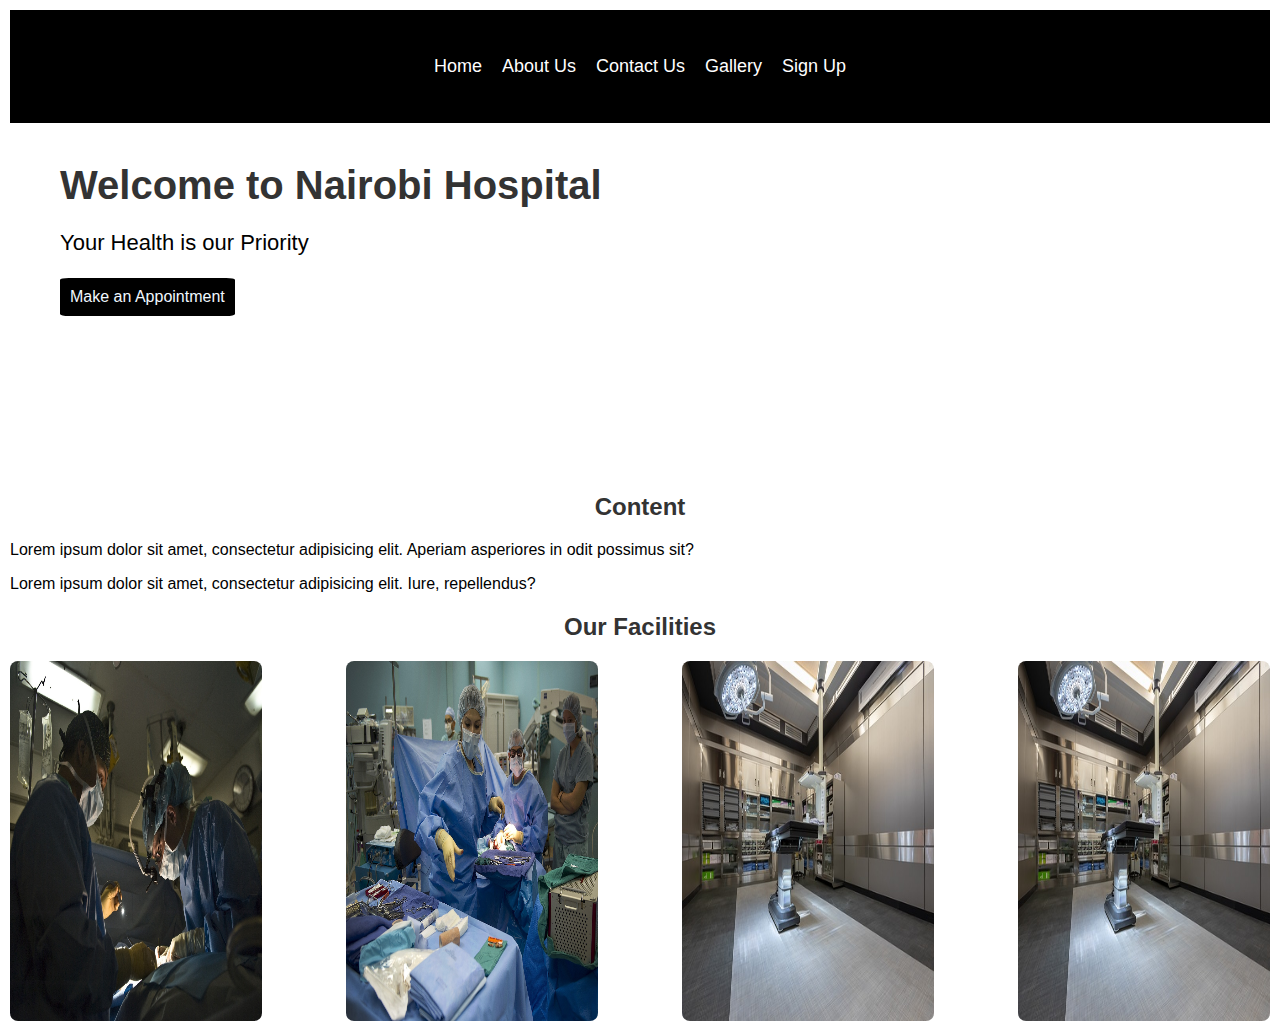
<file: index.html>
<!DOCTYPE html>
<html lang="en">
<head>
    <meta charset="UTF-8">
    <title>Home</title>
    <link rel="icon" type="image/x-icon" href="resources/images/hospital-building.png">
    <link rel="stylesheet" href="css/style.css">
</head>
<body>
<header>
    <nav>
        <ul>
            <li><a href="#">Home</a></li>
            <li><a href="#">About Us</a></li>
            <li><a href="#">Contact Us</a></li>
            <li><a href="#">Gallery</a></li>
            <li><a href="#">Sign Up</a></li>
        </ul>
    </nav>
</header>
<div class="hero-image">
    <div class="hero-text">
        <h1>Welcome to Nairobi Hospital</h1>
        <p>Your Health is our Priority</p>
        <button id="cta-button">Make an Appointment</button>
    </div>
</div>
<main>
    <div class="content">
        <h2>Content</h2>
        <p>Lorem ipsum dolor sit amet, consectetur adipisicing elit. Aperiam asperiores in odit possimus sit?</p>
        <p>Lorem ipsum dolor sit amet, consectetur adipisicing elit. Iure, repellendus?</p>
        
    </div>
    <div class="facilities">
        <h2>Our Facilities</h2>
        <div class="gallery">
            <img src="resources/images/doctor-79579_1920.jpg" alt="">
            <img src="resources/images/medicine-91754_1920.jpg" alt="">
            <img src="resources/images/operating-room-5979687_640.jpg" alt="">
            <img src="resources/images/operating-room-5979687_640.jpg" alt="">
        </div>
    </div>
</main>
</body>
</html>
</file>
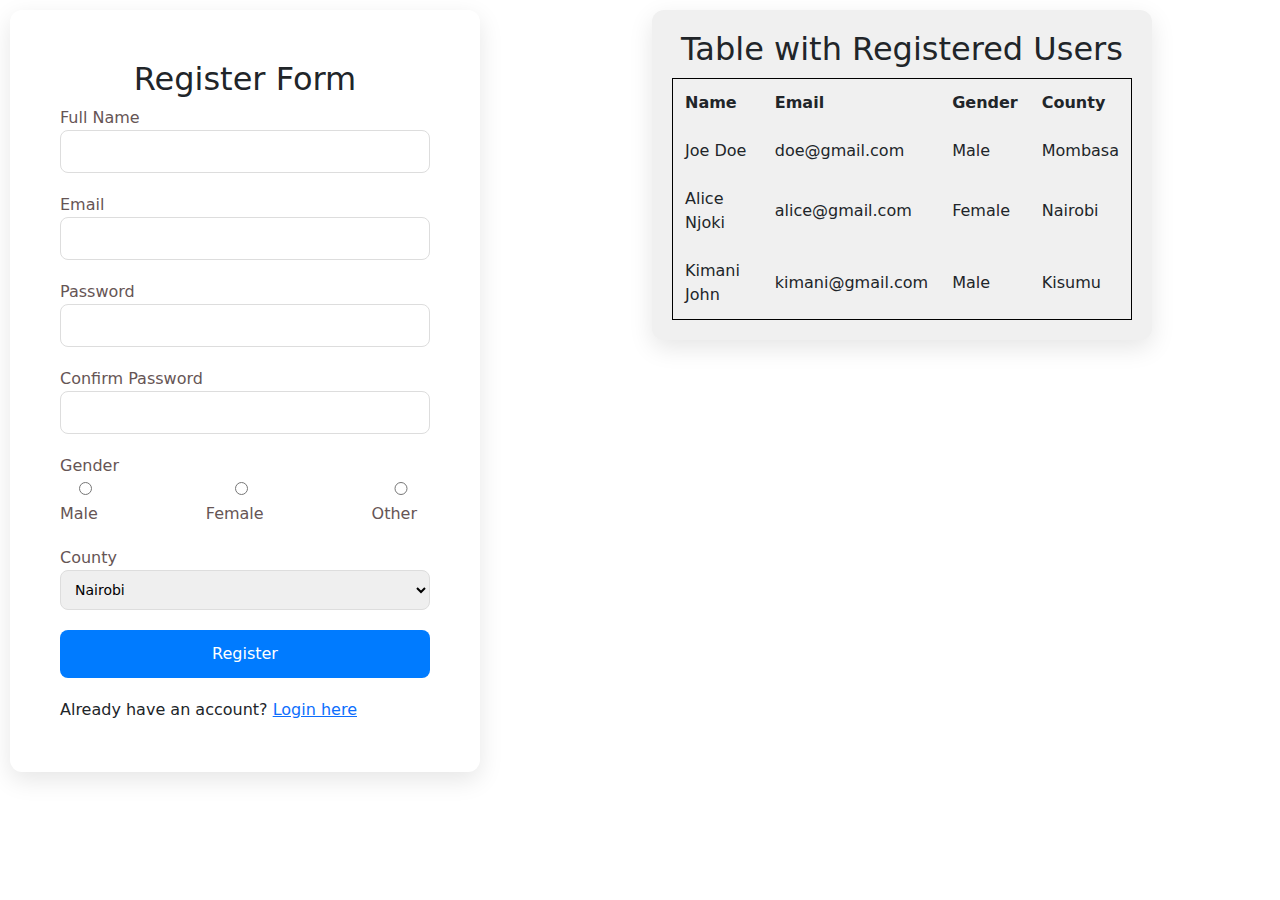
<file: admin.html>
<!DOCTYPE html>
<html lang="en">
<head>
    <meta charset="UTF-8">
    <title>Admin</title>
    <link rel="stylesheet" href="css/style.css">
    <link rel="stylesheet" href="css/bootstrap/css/bootstrap.min.css">
</head>
<body>

<div class="row ">
    <div class="col-md-6 ">
        <div class="form-container">
      <h2>Register Form</h2>
      <form action="">
        <div class="form-group">
          <label for="name"><i class="fa-regular fa-user"></i>Full Name</label>
          <input type="text" id="name" name="name" required>
        </div>
        <div class="form-group">
          <label for="email"><i class="fa-regular fa-envelope"></i>Email</label>
          <input type="email" id="email" name="email" required>
        </div>
        <div class="form-group">
          <label for="password"><i class="fa-solid fa-lock"></i>Password</label>
          <input type="password" id="password" name="password" required>
        </div>
        <div class="form-group">
          <label for="confirm-password"><i class="fa-solid fa-lock"></i>Confirm Password</label>
          <input type="password" id="confirm-password" name="confirm-password" required>
        </div>
        <div class="form-group">
          <label>Gender</label>
          <div class="radio-group">
            <label><input type="radio" name="gender" value="male" required ><i class="fa-solid fa-person"></i>Male</label>
            <label><input type="radio" name="gender" value="female" required><i class="fa-solid fa-person-dress"></i>Female</label>
            <label><input type="radio" name="gender" value="other" required>Other</label>
          </div>
        </div>
        <div class="form-group">
          <label for="county">County</label>
          <select name="county" id="county">
            <option value="Nairobi">Nairobi</option>
            <option value="Mombasa">Mombasa</option>
            <option value="Kisumu">Kisumu</option>
            <option value="Eldoret">Eldoret</option>
            <option value="Nakuru">Nakuru</option>
          </select>
        </div>
        <div class="form-group">
          <button type="submit"><i class="fa-solid fa-user-plus"></i>Register</button>
        </div>
      </form>
      <div class="note">
        Already have an account? <a href="">Login here</a>
      </div>
    </div>
    </div>
    <div class="col-md-6">
         <div class="table-container">
      <h2>Table with Registered Users</h2>
      <table>
        <thead>
        <tr>
          <th>Name</th>
          <th>Email</th>
          <th>Gender</th>
          <th>County</th>
        </tr>
        </thead>
        <tbody>
        <tr>
          <td>Joe Doe</td>
          <td>doe@gmail.com</td>
          <td>Male</td>
          <td>Mombasa</td>
        </tr>
         <tr>
          <td>Alice Njoki</td>
          <td>alice@gmail.com</td>
          <td>Female</td>
          <td>Nairobi</td>
        </tr>
        <tr>
          <td>Kimani John</td>
          <td>kimani@gmail.com</td>
          <td>Male</td>
          <td>Kisumu</td>
        </tr>
        </tbody>
      </table>
    </div>
    </div>
</div>








<script src="css/bootstrap/js/bootstrap.min.js"></script>
</body>
</html>
</file>
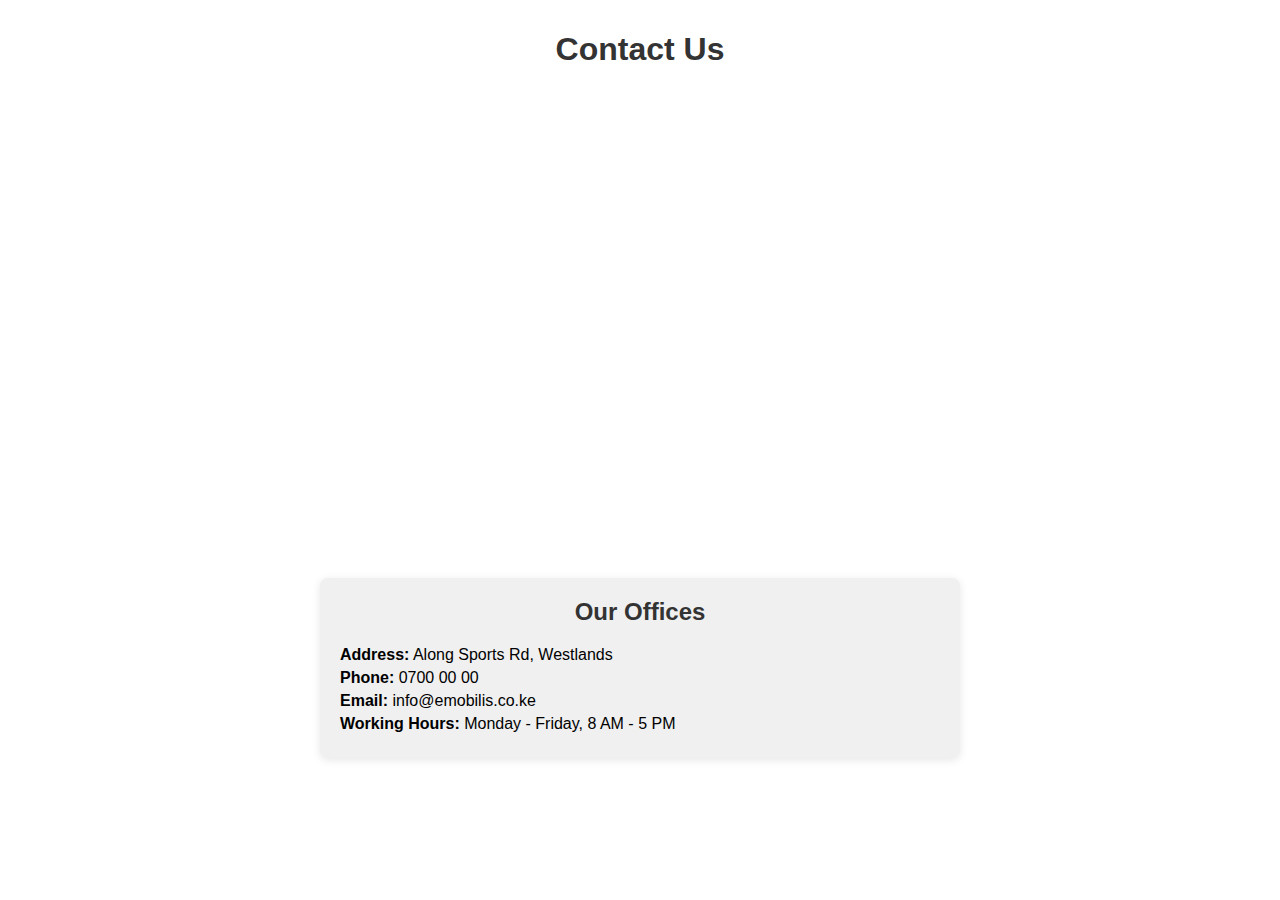
<file: contact.html>
<!DOCTYPE html>
<html lang="en">
<head>
    <meta charset="UTF-8">
    <title>Contact</title>
    <link rel="stylesheet" href="css/style.css">
</head>
<body>
<h1>Contact Us</h1>
<div class="contact-container">
    <iframe src="https://www.google.com/maps/embed?pb=!1m18!1m12!1m3!1d3988.8462264396117!2d36.7981497749528!3d-1.2648062356029806!2m3!1f0!2f0!3f0!3m2!1i1024!2i768!4f13.1!3m3!1m2!1s0x182f1741d28f6777%3A0xc89ebb559b0da912!2seMobilis%20Technology%20Training%20Institute!5e0!3m2!1sen!2ssg!4v1729070780314!5m2!1sen!2ssg" width="600" height="450" style="border:0;" allowfullscreen="" loading="lazy" referrerpolicy="no-referrer-when-downgrade"></iframe>

    <div class="contact-details">
        <h2>Our Offices</h2>
        <p><strong>Address:</strong> Along Sports Rd, Westlands</p>
        <p><strong>Phone:</strong> 0700 00 00</p>
        <p><strong>Email:</strong> info@emobilis.co.ke</p>
        <p><strong>Working Hours:</strong> Monday - Friday, 8 AM - 5 PM</p>
    </div>
</div>
</body>
</html>
</file>
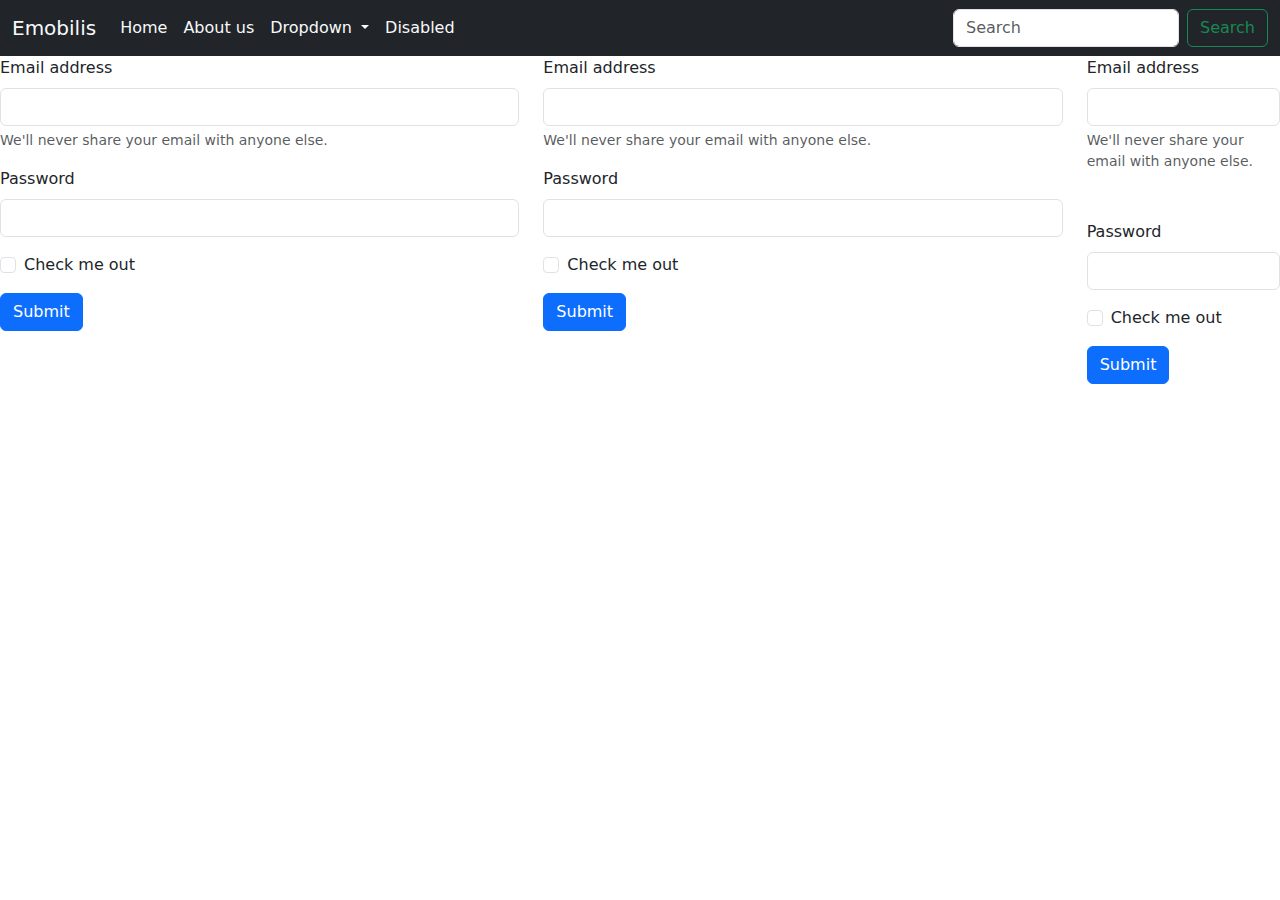
<file: login.html>
<!DOCTYPE html>
<html lang="en">
<head>
    <meta charset="UTF-8">
    <title>Login</title>
  <link rel="stylesheet" href="css/bootstrap/css/bootstrap.min.css">
</head>
<body>
<nav class="navbar navbar-expand-lg bg-dark ">
  <div class="container-fluid text-secondary">
    <a class="navbar-brand text-light" href="#">Emobilis</a>
    <button class="navbar-toggler" type="button" data-bs-toggle="collapse" data-bs-target="#navbarSupportedContent" aria-controls="navbarSupportedContent" aria-expanded="false" aria-label="Toggle navigation">
      <span class="navbar-toggler-icon"></span>
    </button>
    <div class="collapse navbar-collapse" id="navbarSupportedContent ">
      <ul class="navbar-nav me-auto mb-2 mb-lg-0">
        <li class="nav-item">
          <a class="nav-link active text-light" aria-current="page" href="home.html">Home</a>
        </li>
        <li class="nav-item">
          <a class="nav-link text-light" href="about us.html">About us</a>
        </li>
        <li class="nav-item dropdown">
          <a class="nav-link dropdown-toggle text-light" href="#" role="button" data-bs-toggle="dropdown" aria-expanded="false">
            Dropdown
          </a>
          <ul class="dropdown-menu text-light">
            <li><a class="dropdown-item" href="#">Action</a></li>
            <li><a class="dropdown-item" href="#">Another action</a></li>
            <li><hr class="dropdown-divider"></li>
            <li><a class="dropdown-item" href="#">Something else here</a></li>
          </ul>
        </li>
        <li class="nav-item ">
          <a class="nav-link disabled text-light" aria-disabled="true">Disabled</a>
        </li>
      </ul>
      <form class="d-flex" role="search">
        <input class="form-control me-2" type="search" placeholder="Search" aria-label="Search">
        <button class="btn btn-outline-success" type="submit">Search</button>
      </form>
    </div>
  </div>
</nav>
<div class="row">
  <div class="col-md-5 col-sm-4 col-3">
    <form>
  <div class="mb-3">
    <label for="exampleInputEmail1" class="form-label">Email address</label>
    <input type="email" class="form-control" id="exampleInputEmail1" aria-describedby="emailHelp">
    <div id="emailHelp" class="form-text">We'll never share your email with anyone else.</div>
  </div>
  <div class="mb-3">
    <label for="exampleInputPassword1" class="form-label">Password</label>
    <input type="password" class="form-control" id="exampleInputPassword1">
  </div>
  <div class="mb-3 form-check">
    <input type="checkbox" class="form-check-input" id="exampleCheck1">
    <label class="form-check-label" for="exampleCheck1">Check me out</label>
  </div>
  <button type="submit" class="btn btn-primary">Submit</button>
</form>
  </div>
  <div class="col-md-5 col-sm-4 col-3">
    <form>
  <div class="mb-3">
    <label for="exampleInputEmail1" class="form-label">Email address</label>
    <input type="email" class="form-control" id="exampleInputEmail1" aria-describedby="emailHelp">
    <div id="emailHelp" class="form-text">We'll never share your email with anyone else.</div>
  </div>
  <div class="mb-3">
    <label for="exampleInputPassword1" class="form-label">Password</label>
    <input type="password" class="form-control" id="exampleInputPassword1">
  </div>
  <div class="mb-3 form-check">
    <input type="checkbox" class="form-check-input" id="exampleCheck1">
    <label class="form-check-label" for="exampleCheck1">Check me out</label>
  </div>
  <button type="submit" class="btn btn-primary">Submit</button>
</form>
  </div>
  <div class="col-md-2 col-sm-4 col-6">
    <form>
  <div class="mb-5 ">
    <label for="exampleInputEmail1" class="form-label">Email address</label>
    <input type="email" class="form-control" id="exampleInputEmail1" aria-describedby="emailHelp">
    <div id="emailHelp" class="form-text">We'll never share your email with anyone else.</div>
  </div>
  <div class="mb-3">
    <label for="exampleInputPassword1" class="form-label">Password</label>
    <input type="password" class="form-control" id="exampleInputPassword1">
  </div>
  <div class="mb-3 form-check">
    <input type="checkbox" class="form-check-input" id="exampleCheck1">
    <label class="form-check-label" for="exampleCheck1">Check me out</label>
  </div>
  <button type="submit" class="btn btn-primary">Submit</button>
</form>
  </div>
</div>




<script src="css/bootstrap/js/bootstrap.min.js"></script>
</body>
</html>
</file>
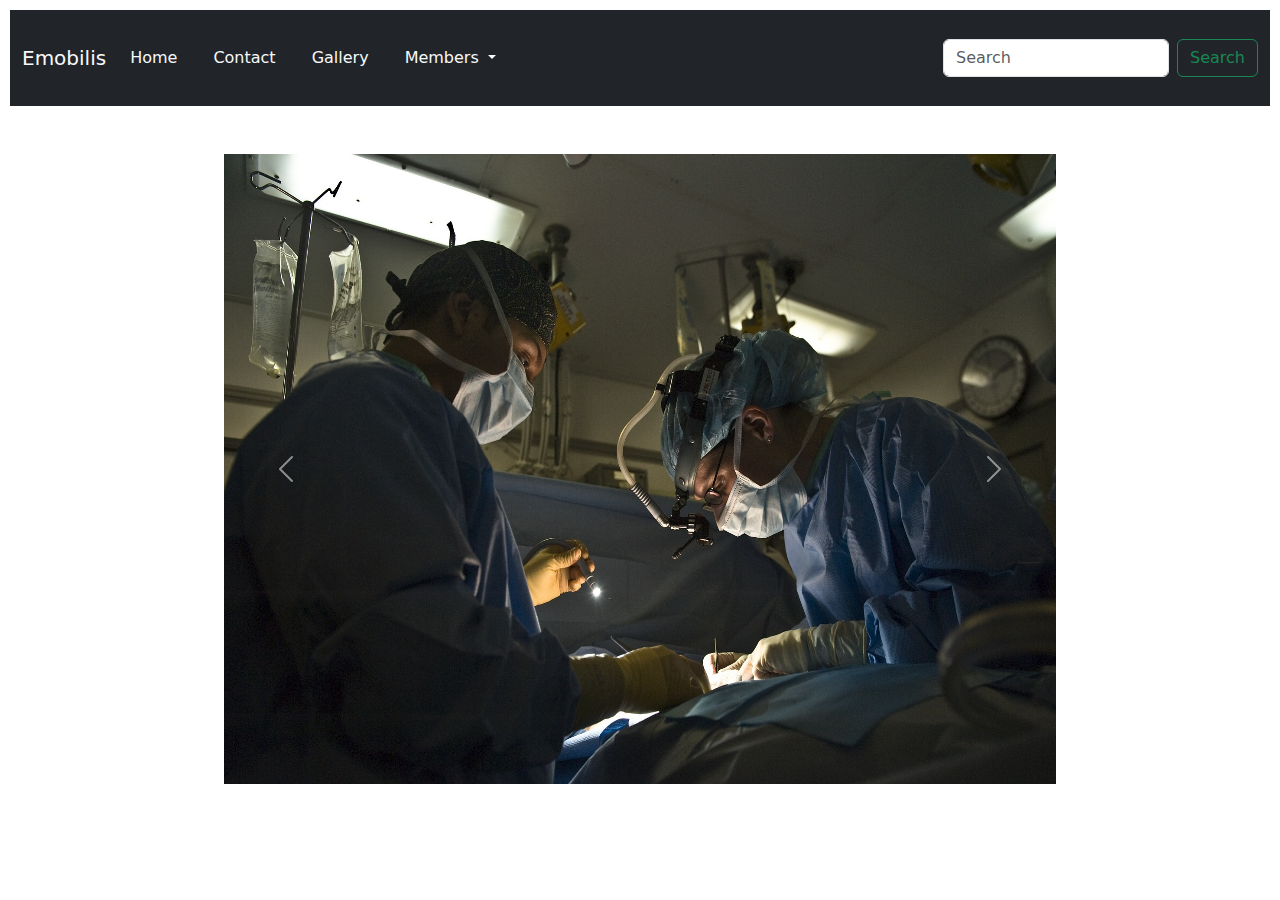
<file: register.html>
<!DOCTYPE html>
<html lang="en">
<head>
    <meta charset="UTF-8">
    <title>Login</title>
  <link rel="stylesheet" href="css/style.css">
  <link href="https://cdn.jsdelivr.net/npm/bootstrap@5.3.3/dist/css/bootstrap.min.css" rel="stylesheet" integrity="sha384-QWTKZyjpPEjISv5WaRU9OFeRpok6YctnYmDr5pNlyT2bRjXh0JMhjY6hW+ALEwIH" crossorigin="anonymous">
</head>
<body>
<header>
<nav class="navbar navbar-expand-lg bg-dark ">
  <div class="container-fluid text-secondary">
    <a class="navbar-brand text-light" href="#">Emobilis</a>
    <button class="navbar-toggler" type="button" data-bs-toggle="collapse" data-bs-target="#navbarSupportedContent" aria-controls="navbarSupportedContent" aria-expanded="false" aria-label="Toggle navigation">
      <span class="navbar-toggler-icon"></span>
    </button>
    <div class="collapse navbar-collapse" id="navbarSupportedContent ">
      <ul class="navbar-nav me-auto mb-2 mb-lg-0">
        <li class="nav-item">
          <a class="nav-link active text-light" aria-current="page" href="index.html">Home</a>
        </li>
        <li class="nav-item">
          <a class="nav-link text-light" href="contact.html">Contact</a>
        </li>
        <li class="nav-item">
          <a class="nav-link text-light" href="gallery.html">Gallery</a>
        </li>
        <li class="nav-item dropdown">
          <a class="nav-link dropdown-toggle text-light" href="#" role="button" data-bs-toggle="dropdown" aria-expanded="false">
            Members
          </a>
          <ul class="dropdown-menu text-light">
            <li><a class="dropdown-item" href="#">Jane</a></li>
            <li><a class="dropdown-item" href="#">Jacon</a></li>
            <li><hr class="dropdown-divider"></li>
            <li><a class="dropdown-item" href="#">Kim</a></li>
          </ul>
        </li>
<!--        <li class="nav-item ">-->
<!--          <a class="nav-link disabled text-light" aria-disabled="true">Disabled</a>-->
<!--        </li>-->
      </ul>
      <form class="d-flex" role="search">
        <input class="form-control me-2" type="search" placeholder="Search" aria-label="Search">
        <button class="btn btn-outline-success" type="submit">Search</button>
      </form>
    </div>
  </div>
</nav>
</header>
<main>
  <div class="row mt-5">
    <div class="col-md-2"></div>
    <div class="col-md-8">
      <div id="carouselExample" class="carousel slide">
  <div class="carousel-inner">
    <div class="carousel-item active">
      <img src="resources/images/doctor-79579_1920.jpg" class="d-block w-100" alt="...">
    </div>
    <div class="carousel-item">
      <img src="resources/images/medicine-91754_1920.jpg" class="d-block w-100" alt="...">
    </div>
    <div class="carousel-item">
      <img src="resources/images/operating-room-5979687_640.jpg" class="d-block w-100" alt="...">
    </div>
    <div class="carousel-item active">
      <img src="resources/images/doctor-79579_1920.jpg" class="d-block w-100" alt="...">
    </div>
    <div class="carousel-item">
      <img src="resources/images/operating-room-5979687_640.jpg" class="d-block w-100" alt="...">
    </div>
    <div class="carousel-item">
      <img src="resources/images/operating-room-5979687_640.jpg" class="d-block w-100" alt="...">
    </div>
  </div>
  <button class="carousel-control-prev" type="button" data-bs-target="#carouselExample" data-bs-slide="prev">
    <span class="carousel-control-prev-icon" aria-hidden="true"></span>
    <span class="visually-hidden">Previous</span>
  </button>
  <button class="carousel-control-next" type="button" data-bs-target="#carouselExample" data-bs-slide="next">
    <span class="carousel-control-next-icon" aria-hidden="true"></span>
    <span class="visually-hidden">Next</span>
  </button>
</div>
    </div>
    <div class="col-md-2"></div>
  </div>
</main>



<script src="https://cdn.jsdelivr.net/npm/bootstrap@5.3.3/dist/js/bootstrap.bundle.min.js" integrity="sha384-YvpcrYf0tY3lHB60NNkmXc5s9fDVZLESaAA55NDzOxhy9GkcIdslK1eN7N6jIeHz" crossorigin="anonymous"></script>
</body>
</html>
</file>
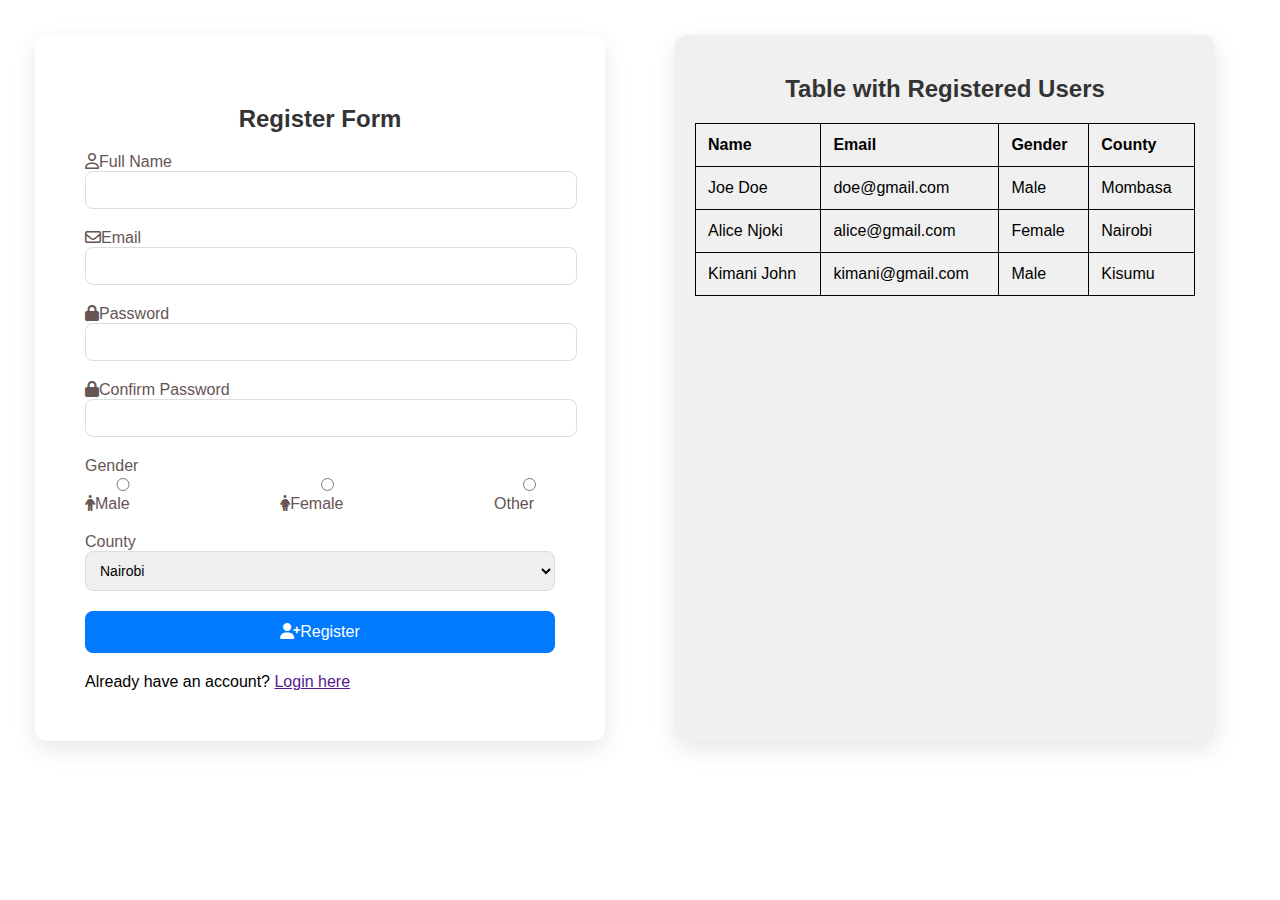
<file: signup.html>
<!DOCTYPE html>
<html lang="en">
<head>
  <meta charset="UTF-8">
  <title>Sign Up</title>
  <link rel="stylesheet" href="css/style.css">
  <link rel="stylesheet" href="https://cdnjs.cloudflare.com/ajax/libs/font-awesome/6.6.0/css/all.min.css">

</head>
<body>
<div class="main-container">
    <div class="form-container">
      <h2>Register Form</h2>
      <form action="">
        <div class="form-group">
          <label for="name"><i class="fa-regular fa-user"></i>Full Name</label>
          <input type="text" id="name" name="name" required>
        </div>
        <div class="form-group">
          <label for="email"><i class="fa-regular fa-envelope"></i>Email</label>
          <input type="email" id="email" name="email" required>
        </div>
        <div class="form-group">
          <label for="password"><i class="fa-solid fa-lock"></i>Password</label>
          <input type="password" id="password" name="password" required>
        </div>
        <div class="form-group">
          <label for="confirm-password"><i class="fa-solid fa-lock"></i>Confirm Password</label>
          <input type="password" id="confirm-password" name="confirm-password" required>
        </div>
        <div class="form-group">
          <label>Gender</label>
          <div class="radio-group">
            <label><input type="radio" name="gender" value="male" required ><i class="fa-solid fa-person"></i>Male</label>
            <label><input type="radio" name="gender" value="female" required><i class="fa-solid fa-person-dress"></i>Female</label>
            <label><input type="radio" name="gender" value="other" required>Other</label>
          </div>
        </div>
        <div class="form-group">
          <label for="county">County</label>
          <select name="county" id="county">
            <option value="Nairobi">Nairobi</option>
            <option value="Mombasa">Mombasa</option>
            <option value="Kisumu">Kisumu</option>
            <option value="Eldoret">Eldoret</option>
            <option value="Nakuru">Nakuru</option>
          </select>
        </div>
        <div class="form-group">
          <button type="submit"><i class="fa-solid fa-user-plus"></i>Register</button>
        </div>
      </form>
      <div class="note">
        Already have an account? <a href="">Login here</a>
      </div>
    </div>
    <div class="table-container">
      <h2>Table with Registered Users</h2>
      <table>
        <thead>
        <tr>
          <th>Name</th>
          <th>Email</th>
          <th>Gender</th>
          <th>County</th>
        </tr>
        </thead>
        <tbody>
        <tr>
          <td>Joe Doe</td>
          <td>doe@gmail.com</td>
          <td>Male</td>
          <td>Mombasa</td>
        </tr>
         <tr>
          <td>Alice Njoki</td>
          <td>alice@gmail.com</td>
          <td>Female</td>
          <td>Nairobi</td>
        </tr>
        <tr>
          <td>Kimani John</td>
          <td>kimani@gmail.com</td>
          <td>Male</td>
          <td>Kisumu</td>
        </tr>
        </tbody>
      </table>
    </div>
</div>
</body>
</html>
</file>
<file: css/style.css>
body{
    font-family: Arial, sans-serif;
    margin: 0;
    padding: 10px;
    box-sizing: border-box;

}

nav{
    display: flex;
    justify-content: center;
    justify-items: center;
    align-content: center;
    background-color: black;
    padding: 10px;
}


nav ul{
    display: flex;
    justify-items: center;
    padding: 20px;
    /**/
    list-style-type: none;
    justify-content: center;
    gap: 20px;


}
nav ul li{
    /*margin-right: 20px;*/
}
nav ul li a{
    color: white;
    text-decoration: none;
    font-size: 18px;
}
nav ul li a:hover{
    background-color: white;
    color: black;
    padding: 10px;
    border-radius: 5px;
}
/*hero section*/
.hero-image{
    background-image: url("https://cdn.pixabay.com/photo/2015/05/15/05/31/night-view-767852_1280.jpg");
    background-size: cover;
    background-position: center;
    height: 350px;
    position: relative;

}
.hero-text{
    position: absolute;
    top: 40px;
    left: 50px;
    z-index: 5;
}
.hero-text h1{
    font-size: 40px;
    margin: 0;
}
.hero-text p{
    font-size: 22px;
}
#cta-button{
    background-color: black;
    color: aliceblue;
    border-radius: 5%;
    padding: 10px;
    cursor: pointer;
    font-size: 16px;
    border: none;
}
/*facilities*/
.gallery{
    display: flex;
    justify-content: space-between;
    gap: 20px;
}
.gallery img{
    width: 20%;
    border-radius: 8px;
    height: 40vh;
}

/*signup styles*/
.main-container{
    display: flex;
    padding: 25px;
    gap: 70px;
}
.form-container{
    width: 470px;
    background-color: #ffffff;
    padding: 50px;
    border-radius: 12px;
    box-shadow: 0 8px 24px rgba(0,0,0,0.1);
}
h2{
    text-align: center;
    margin-bottom: 20px;
    font-weight: 700;
    color: #333;
}
.form-group{
    margin-bottom: 20px;
}
.form-group label{
    display: block;
    font-weight: 400;
    color: #655;
}
.form-group input, .form-group select{
    width: 100%;
    padding: 10px;
    border: 1px solid #ddd;
    border-radius: 8px;
    font-size: 14px;
}
.form-group button{
    width: 100%;
    padding: 12px;
    background-color: #007bff;
    color: white;
    border: none;
    border-radius: 8px;
    font-size: 16px;
    cursor: pointer;
}
.radio-group{
    display: flex;
    justify-content: space-between;
    margin-bottom: 10px;
}

/*table styles*/
.table-container{
    width: 500px;
    background-color: #f0f0f0;
    padding: 20px;
    border-radius: 12px;
    box-shadow: 0 8px 24px rgb(0,0,0,0.1);
}
table{
    width: 100%;
    margin-top: 10px;
    border-collapse: collapse;
}
table, th, td{
    border: 1px solid black;
}
th,td{
    padding: 12px;
    text-align: left;
}

h1{
     text-align: center;
    margin-bottom: 20px;
    font-weight: 700;
    color: #333;
}

.gallery-item iframe{
    width: 100%;
    height: 200px;
}
/*contact*/
.contact-container{
    display: flex;
    flex-direction: column;
    align-items: center;
    gap: 20px;
}
.contact-details{
    background-color: #f0f0f0;
    padding: 20px;
    box-shadow: 0 2px 8px rgba(0,0,0,0.1);
    border-radius: 8px;
    max-width: 600px;
    width: 100%;
}
.contact-details h2{
    margin-top: 0;
    font-family: Arial, sans-serif;
}
.contact-details p{
    margin: 5px 0;
}
iframe{
    border: none;
    width: 100%;
    margin-bottom: 20px;
    border-radius: 8px;
}

/*carousel*/

.carousel-item img{
    width: 100%;
    height: 70vh;
}
</file>
